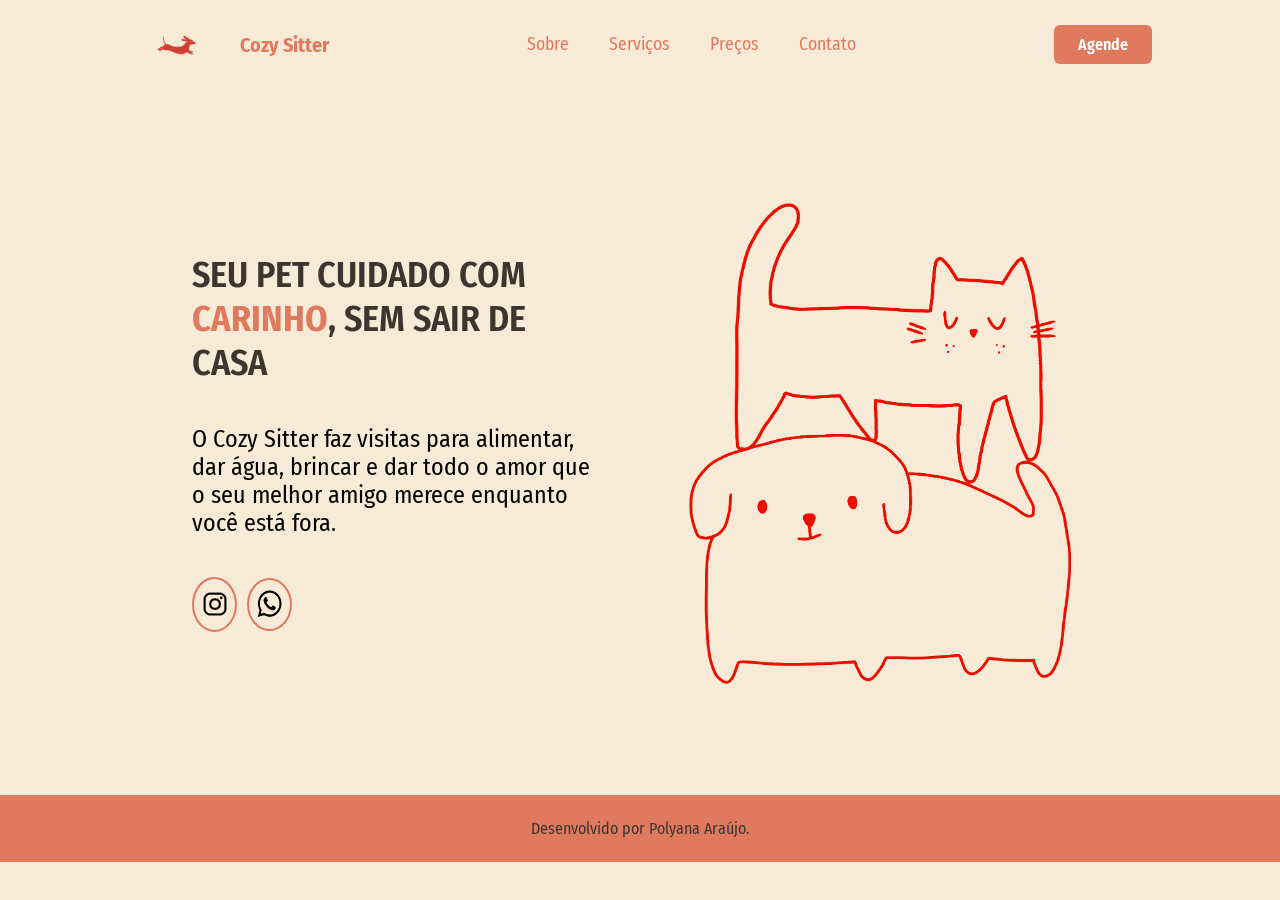
<file: index.html>
<!DOCTYPE html>
<html lang="en">

<head>
    <meta charset="UTF-8">
    <meta http-equiv="X-UA-Compatible" content="IE=edge">
    <meta name="viewport" content="width=device-width, initial-scale=1.0">
    <title>Document</title>
    <link rel="stylesheet" href="styles/style.css">
</head>

<body>
    <header class="cabecalho">
        <a href="index.html" class="cabecalho__brand">
            <img src="assets/logo.png" alt="Cozy Sitter" class="cabecalho__logo">
            <span class="cabecalho__titulo">Cozy Sitter</span>
        </a>

        <!-- Centro: Navegação Principal -->
        <nav class="cabecalho__menu">
            <a class="cabecalho__menu__link" href="about.html">Sobre</a>
            <a class="cabecalho__menu__link" href="servicos.html">Serviços</a>
            <a class="cabecalho__menu__link" href="precos.html">Preços</a>
            <a class="cabecalho__menu__link" href="contato.html">Contato</a>
        </nav>

        <!-- Canto Direito: Botão de Ação -->
        <a href="agende.html" class="cabecalho__btn">Agende</a>
    </header>
    <main class="apresentacao">
        <section class="apresentacao__conteudo">
            <h1 class="apresentacao__conteudo__titulo">SEU PET CUIDADO COM <strong class="titulo-destaque">CARINHO</strong>, SEM SAIR DE CASA</h1>
            <p class="apresentacao__conteudo__texto">
            O Cozy Sitter faz visitas para alimentar, dar água, brincar e dar todo o amor que o seu melhor amigo merece enquanto você está fora.</p>
            <div class="apresentacao__links">
                <a class="apresentacao__links__link" href="https://www.instagram.com/cozysitter">
                    <img src="assets/instagram-logo.png.webp" width="30" height="30" alt="ig logo"></a>
                <a class="apresentacao__links__link" href="wa.me/5592993280966">
                    <img src="assets/wppicon.png" width="25" height="28">
                </a>
            </div>
        </section>
        <img class="apresentacao__imagem" src="assets/img_principal.png" alt="Imagem de exemplo">
    </main>
    <footer class="rodape">
        <p>Desenvolvido por Polyana Araújo.</p>
    </footer>
</body>
</html>
</file>
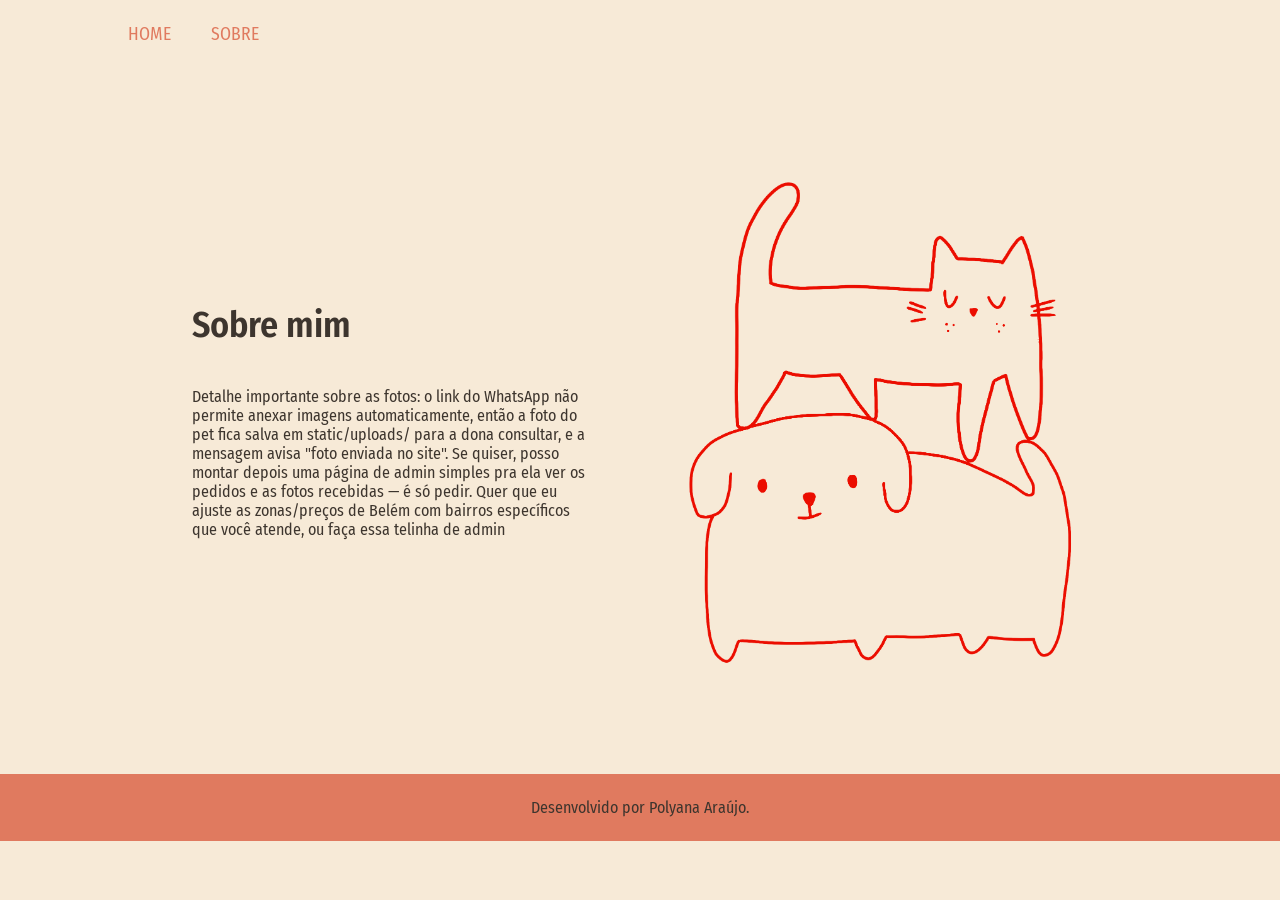
<file: about.html>
<!DOCTYPE html>
<html lang="en">
<head>
    <meta charset="UTF-8">
    <meta name="viewport" content="width=device-width, initial-scale=1.0">
    <title>Sobre</title>
    <link rel="stylesheet" href="styles/style.css">
</head>
<body>
    <header class="cabecalho">
        <nav class="cabecalho__menu">
            <a class="cabecalho__menu__link" href="index.html">HOME</a>
            <a class="cabecalho__menu__link" href="about.html">SOBRE</a>
        </nav>
    </header>
    <main class="apresentacao">
        <section class="apresentacao__conteudo">
            <h1 class="apresentacao__conteudo__titulo">Sobre mim</h1>
            <p>Detalhe importante sobre as fotos: o link do WhatsApp não permite anexar imagens automaticamente, então a foto do pet fica salva em static/uploads/ para a dona consultar, e a mensagem avisa "foto enviada no site". Se quiser, posso montar depois uma página de admin simples pra ela ver os pedidos e as fotos recebidas — é só pedir. Quer que eu ajuste as zonas/preços de Belém com bairros específicos que você atende, ou faça essa telinha de admin</p>
        </section>
        <img class="apresentacao__imagem" src="assets/img_principal.png" alt="logo">
    </main>
    <footer class="rodape">
        <p>Desenvolvido por Polyana Araújo.</p>
    </footer>
</body>
</html>
</file>
<file: styles/style.css>
@import url('https://fonts.googleapis.com/css2?family=Cherry+Bomb+One&family=Chewy&family=Fira+Sans+Condensed:ital,wght@0,100;0,200;0,300;0,400;0,500;0,600;0,700;0,800;0,900;1,100;1,200;1,300;1,400;1,500;1,600;1,700;1,800;1,900&display=swap');

:root {
    --cream: #f7ead7;
    --ink: #3d352e;
    --terra-cota: #e07a5f

}

* { 
    margin: 0;
    padding: 0
}

body {
    box-sizing: border-box;
    background-color: var(--cream);
    color: var(--ink);
    font-family: "Fira Sans Condensed", sans-serif;
}

.cabecalho {
    display: flex;
    justify-content: space-between;
    align-items: center;
    padding: 1.5rem 10%;
}

/* Grupo da Esquerda (Logo + Nome) */
.cabecalho__brand {
  display: flex;
  align-items: center;
  gap: 12px;
  text-decoration: none;
}

.cabecalho__logo {
  width: 100px;
  height: auto;
}

.cabecalho__titulo {
  font-size: 1.25rem;
  font-weight: bold;
  color: var(--terra-cota);
}

/* Grupo do Meio (Links) */
.cabecalho__menu {
  display: flex;
  gap: 40px;
  align-items: center;
}

.cabecalho__menu__link {
  font-size: 1.1rem;
  color: var(--terra-cota);
  text-decoration: none;
}

/* Grupo da Direita (Botão Agende) */
.cabecalho__btn {
  font-size: 1rem;
  color: #fff;
  background-color: var(--terra-cota);
  padding: 10px 24px;
  border-radius: 6px;
  text-decoration: none;
  font-weight: 600;
}

.titulo-destaque {
    color: var(--terra-cota)
}

.apresentacao { 
    padding: 8% 15% ;
    display: flex;
    align-items: center;
    justify-content: space-between;
    gap: 82px;
}

.apresentacao__conteudo {
    width: 50%;
    display: flex;
    flex-direction: column;
    gap: 40px;
}

.apresentacao__conteudo__titulo {
    font-size: 2.25rem;
    font-weight: 600;
}

.apresentacao__conteudo__texto {
    font-size: 1.5rem;
    color: black;
}

.apresentacao__links {
    display: flex;
    /* flex-direction: column; */
    align-items: center;
    /* justify-content: space-between; */
    gap: 10px;
}


.apresentacao__links__link {
   /* background-color: var(--terra-cota); */
    display: flex;
    justify-content: center;
    align-items: center;
    /* gap: 2px; */
    border: 2px solid var(--terra-cota);
    width: 5%;
    text-align: center;
    border-radius: 100%;
    font-weight: 400;
    font-size: 1.25px;
    padding: 10.5px 10.5px;
    text-decoration: none;
    color: var(--ink);
}

.apresentacao__links__link:hover {
    background-color: var(--terra-cota);
}

.apresentacao__imagem {
    height: 31.25rem;
    width: auto;
}

.rodape { 
    padding: 24px;
    background-color: var(--terra-cota);
    text-align: center;
}

@media (max-width: 960px) {
    .cabecalho {
        padding: 10%;
    }

    .cabecalho__menu {
        justify-content: center;
    }

    .apresentacao {
        flex-direction: column-reverse;
        padding: 5% 5%;
    }

    .apresentacao__conteudo {
        width: auto;
    }

    .apresentacao__imagem {
        height: 25rem;
        
    }
}
</file>
